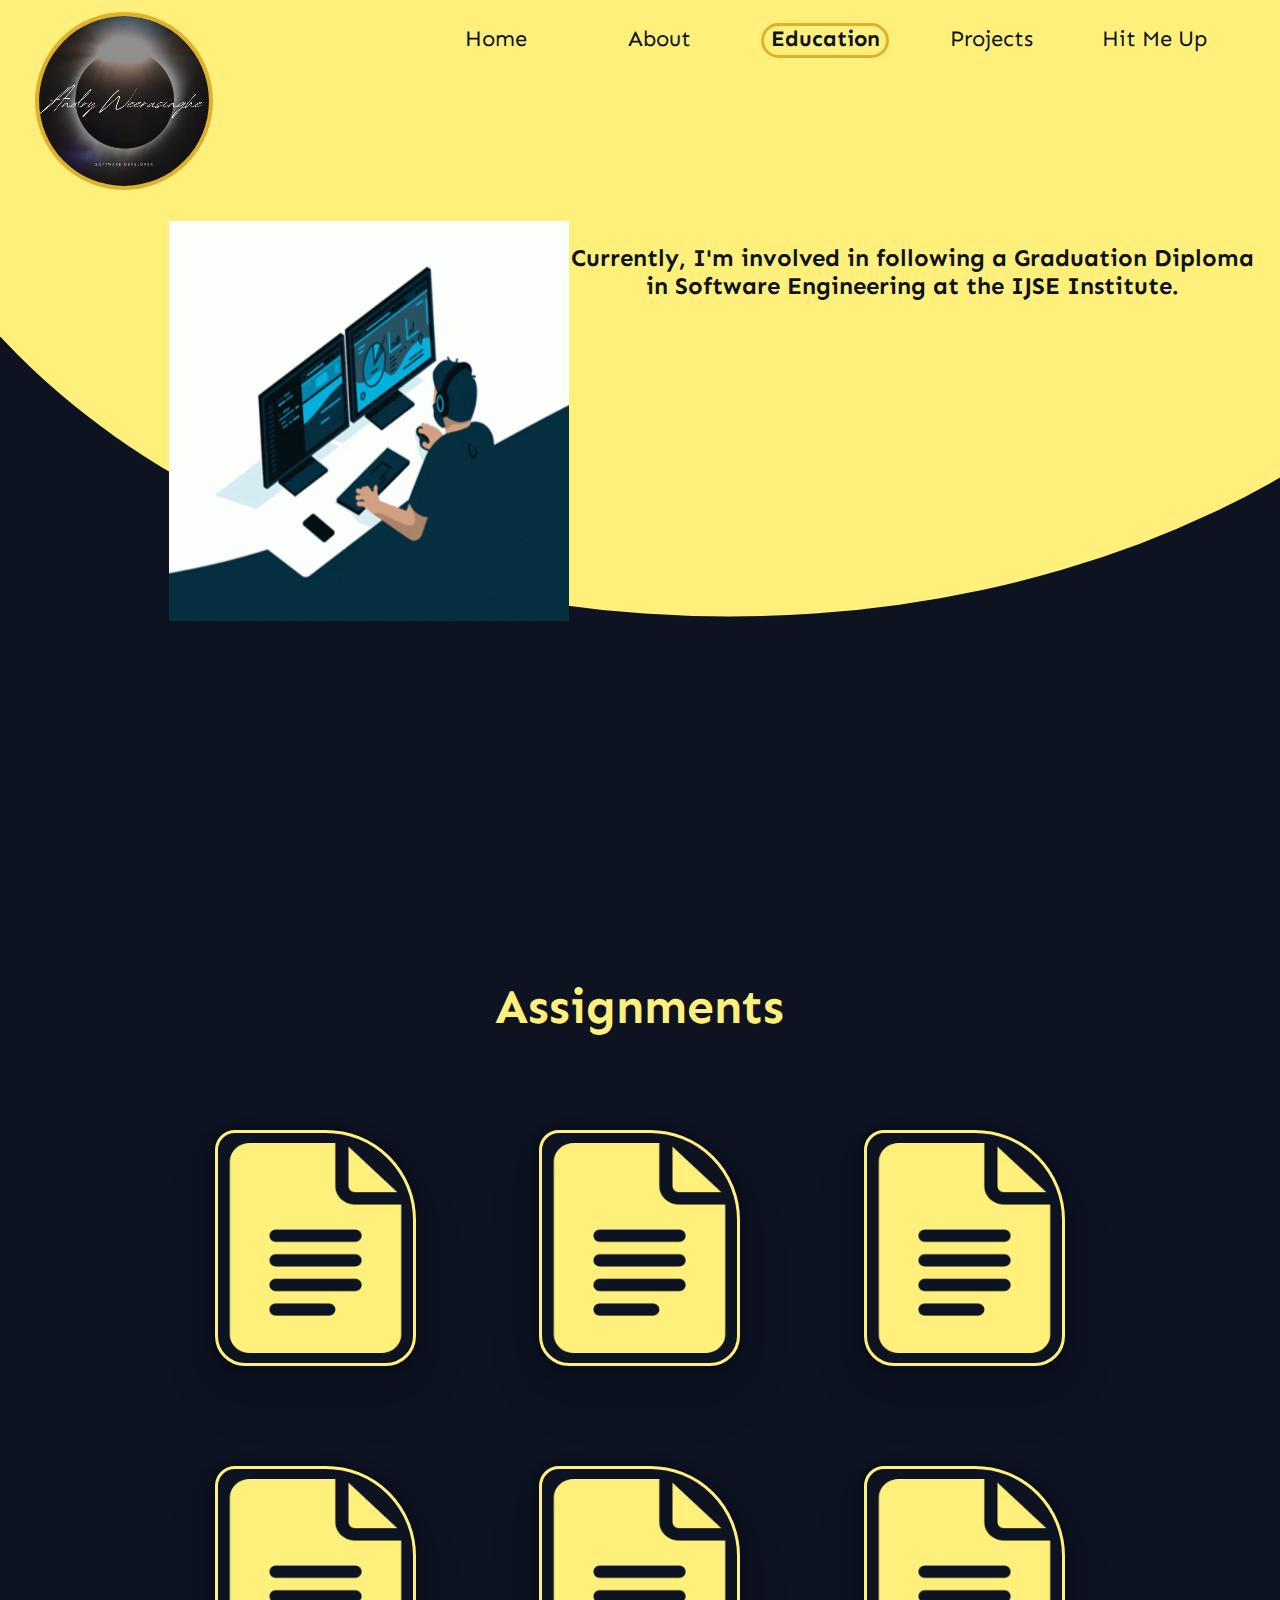
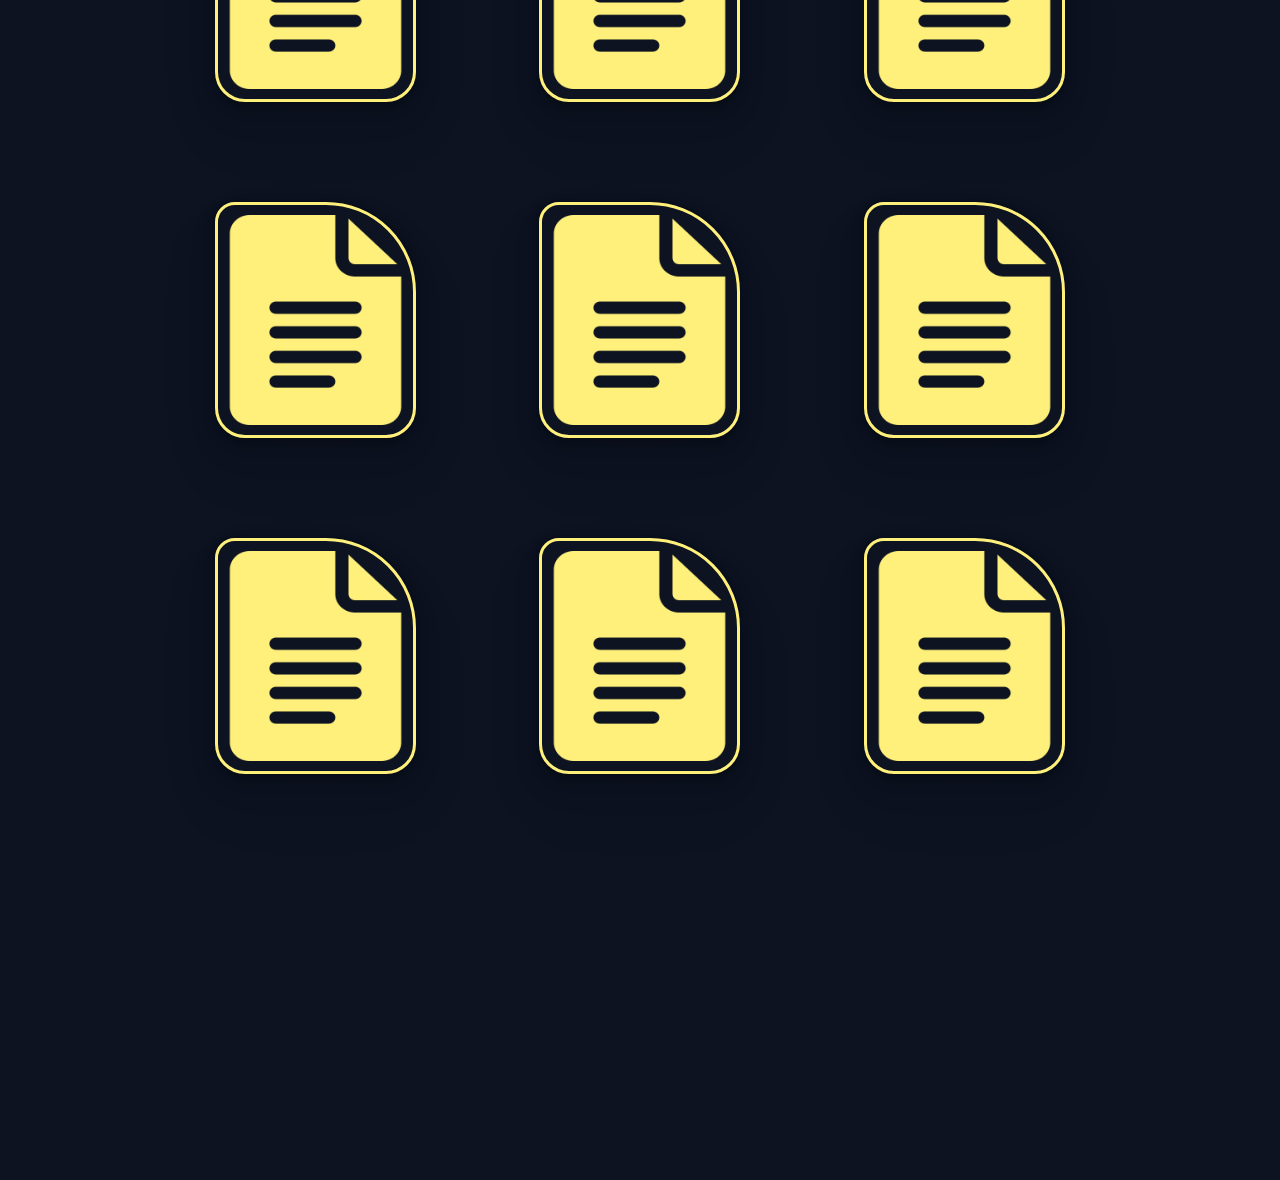
<file: pages/Education.html>
<!DOCTYPE html>
<html lang="en">
<head>
    <meta charset="UTF-8">
    <title>Naveen Andry</title>
    <link rel="icon" type="x-icon" href="../assets/videos/logo.mp4">
    <meta name="description" content="My Portfolio">
    <meta name="keywords" content="Dasun Nirmal Student of IJSE,learning to be a software engineer">
    <meta name="author" content="Naveen Andry">
    <meta name="viewport" content="width=device-width, initial-scale=1.0">
    <link rel="stylesheet" href="../assets/normalize.css">
    <link rel="preconnect" href="https://fonts.googleapis.com">
    <link rel="preconnect" href="https://fonts.gstatic.com" crossorigin>
    <link href="https://fonts.googleapis.com/css2?family=Sedgwick+Ave+Display&family=Sen:wght@400..800&display=swap" rel="stylesheet">
    <link href="https://fonts.googleapis.com/css2?family=Sedgwick+Ave+Display&display=swap" rel="stylesheet">
    <link rel="stylesheet" href="../assets/styles/education-page.css">
</head>
<body>

    <div id="ellipse"></div>

    <header>
        <div id="logo">
            <video autoplay loop muted playsinline preload="auto">
                <source src="../assets/videos/logo.mp4" width="170" height="57">
            </video>
        </div>

        <label class="hamburger-menu">
            <input type="checkbox">
        </label>

        <nav class="navbar">
            <a href="../index.html#home">Home</a>
            <a href="../index.html#about">About</a>
            <a href="Education.html">Education</a>
            <a href="Projects.html">Projects</a>
            <a href="../index.html#hitMeUp">Hit Me Up</a>
        </nav>
        
    </header>

    <section id="hero-section">
        <div id="left-side"></div>
        
        <div id="right-side">
            <p>Currently, I'm involved in following a Graduation Diploma in Software Engineering at the IJSE Institute.</p>
            
            <div class="social-media">
                <a href="https://github.com/andryweerasinghe" target="_blank" class="github"></a>
            </div>
        </div>
    </section>

    <section id="assignments">
        <div class="line-left"></div>
        <div class="line-right"></div>

        <h1>Assignments</h1>

        <div class="grid-assignments" id="assignments-cards">
            <div id="assignment-card">
                <label for="a-card-01" class="as-label">
                    <input type="checkbox" name="slide" id="a-card-01" class="card-02">
                    <div class="assignment-card-content">
                        <h1 class="assignment-card-title">CSS Assignment 01</h1>
                        <p class="assignment-card-sub"></p>
                        <a href="path to git" class="see-more-btn">
                            <button class="assignment-btn">See More</button>
                        </a>
                    </div>
                </label>
            </div>

            <div class="assignment-card">
                <label for="a-card-02" class="as-label">
                    <input type="checkbox" name="slide" id="a-card-02" class="card-02">
                    <div class="assignment-card-content">
                        <h1 class="assignment-card-title">CSS Assignment 02</h1>
                        <p class="assignment-card-sub"></p>
                        <a href="path to git" class="see-more-btn">
                            <button class="assignment-btn">See More</button>
                        </a>
                    </div>
                </label>
            </div>

            <div class="assignment-card">
                <label for="a-card-03" class="as-label">
                    <input type="checkbox" name="slide" id="a-card-03" class="card-02">
                    <div class="assignment-card-content">
                        <h1 class="assignment-card-title">CSS Assignment 04</h1>
                        <p class="assignment-card-sub"></p>
                        <a href="path to git" class="see-more-btn">
                            <button class="assignment-btn">See More</button>
                        </a>
                    </div>
                </label>
            </div>

            <div class="assignment-card">
                <label for="a-card-04" class="as-label">
                    <input type="checkbox" name="slide" id="a-card-04" class="card-02">
                    <div class="assignment-card-content">
                        <h1 class="assignment-card-title">CSS Assignment 04</h1>
                        <p class="assignment-card-sub"></p>
                        <a href="path to git" class="see-more-btn">
                            <button class="assignment-btn">See More</button>
                        </a>
                    </div>
                </label>
            </div>

            <div class="assignment-card">
                <label for="a-card-05" class="as-label">
                    <input type="checkbox" name="slide" id="a-card-05" class="card-02">
                    <div class="assignment-card-content">
                        <h1 class="assignment-card-title">CSS Assignment 05</h1>
                        <p class="assignment-card-sub"></p>
                        <a href="path to git" class="see-more-btn">
                            <button class="assignment-btn">See More</button>
                        </a>
                    </div>
                </label>
            </div>

            <div class="assignment-card">
                <label for="a-card-06" class="as-label">
                    <input type="checkbox" name="slide" id="a-card-06" class="card-02">
                    <div class="assignment-card-content">
                        <h1 class="assignment-card-title">CSS Assignment 06</h1>
                        <p class="assignment-card-sub"></p>
                        <a href="path to git" class="see-more-btn">
                            <button class="assignment-btn">See More</button>
                        </a>
                    </div>
                </label>
            </div>

            <div class="assignment-card">
                <label for="a-card-07" class="as-label">
                    <input type="checkbox" name="slide" id="a-card-07" class="card-02">
                    <div class="assignment-card-content">
                        <h1 class="assignment-card-title">CSS Assignment 07</h1>
                        <p class="assignment-card-sub"></p>
                        <a href="path to git" class="see-more-btn">
                            <button class="assignment-btn">See More</button>
                        </a>
                    </div>
                </label>
            </div>

            <div class="assignment-card">
                <label for="a-card-08" class="as-label">
                    <input type="checkbox" name="slide" id="a-card-08" class="card-02">
                    <div class="assignment-card-content">
                        <h1 class="assignment-card-title">CSS Assignment 08</h1>
                        <p class="assignment-card-sub"></p>
                        <a href="path to git" class="see-more-btn">
                            <button class="assignment-btn">See More</button>
                        </a>
                    </div>
                </label>
            </div>

            <div class="assignment-card">
                <label for="a-card-09" class="as-label">
                    <input type="checkbox" name="slide" id="a-card-09" class="card-02">
                    <div class="assignment-card-content">
                        <h1 class="assignment-card-title">CSS Assignment 09</h1>
                        <p class="assignment-card-sub"></p>
                        <a href="path to git" class="see-more-btn">
                            <button class="assignment-btn">See More</button>
                        </a>
                    </div>
                </label>
            </div>

            <div class="assignment-card">
                <label for="a-card-10" class="as-label">
                    <input type="checkbox" name="slide" id="a-card-10" class="card-02">
                    <div class="assignment-card-content">
                        <h1 class="assignment-card-title">CSS Assignment 09</h1>
                        <p class="assignment-card-sub"></p>
                        <a href="path to git" class="see-more-btn">
                            <button class="assignment-btn">See More</button>
                        </a>
                    </div>
                </label>
            </div>

            <div class="assignment-card">
                <label for="a-card-11" class="as-label">
                    <input type="checkbox" name="slide" id="a-card-11" class="card-02">
                    <div class="assignment-card-content">
                        <h1 class="assignment-card-title">CSS Assignment 09</h1>
                        <p class="assignment-card-sub"></p>
                        <a href="path to git" class="see-more-btn">
                            <button class="assignment-btn">See More</button>
                        </a>
                    </div>
                </label>
            </div>

            <div class="assignment-card">
                <label for="a-card-12" class="as-label">
                    <input type="checkbox" name="slide" id="a-card-12" class="card-02">
                    <div class="assignment-card-content">
                        <h1 class="assignment-card-title">CSS Assignment 09</h1>
                        <p class="assignment-card-sub"></p>
                        <a href="path to git" class="see-more-btn">
                            <button class="assignment-btn">See More</button>
                        </a>
                    </div>
                </label>
            </div>
        </div>
    </section>

    <footer>

    </footer>

    <script src="../js/education_page.js"></script>

</body>
</html>
</file>
<file: assets/styles/education-page.css>
body {
    background-color: #0D1321;
    font-family: "Sen", sans-serif;
    font-optical-sizing: auto;
    font-style: normal;
    overflow-x: hidden;
}

#ellipse {
    background-color: #FFF07C;
    width: 100%;
    height: 1370px;
    clip-path: ellipse(68% 45% at 57% 0%);
    position: absolute;
    top: 0;
    left: 0;
    right: 0;
    z-index: -1;
}

header {
    position: relative;
    top: 0;
    width: 100%;
    height: 80px;
    z-index: 1000;
}

header>#logo {
    width: 170px;
    height: 57px;
    position: absolute;
    top: 0;
    bottom: 0;
    left: 35px;
    margin: auto;
}

#logo video {
    display: block; /* Ensures the video is a block element */
    width: 170px;
    height: 170px;
    object-fit: cover; /* Ensures the video covers the specified dimensions without distortion */
    padding: 0; /* Removes any default padding */
    margin: 0; /* Removes any default margin */
    border-radius: 100px;
    border: 4px solid #E1B12C;
}

header>nav {
    height: fit-content;
    position: absolute;
    font-weight: 400;
    font-size: 22px;
    right: 120px;
    bottom: 28%;
}

header>nav>a {
    color: #0D1321;
    text-decoration: none;
    margin-right: 35px;
    width: 122px;
    height: 29px;
    display: inline-block;
    text-align: center;
    transition-duration: 1s;
}

header>#phone {
    width: 40px;
    height: 37px;
    background: url("/assets/images/phone-ringing.png") center no-repeat;
    background-size: 36px 30px;
    position: absolute;
    top: 0;
    bottom: 0;
    left: 25px;
    display: none;
    margin: auto;
}

header>nav>a:nth-child(3) {
    border: 3px solid #E1B12C;
    border-radius: 20px;
    font-weight: bold;
}

header>nav>a:first-child:hover,header>nav>a:nth-child(2):hover,
header>nav>a:nth-child(4):hover,header>nav>a:nth-child(5):hover {
    color: #ffc92c;
    font-weight: bold;
}

#hero-section {
    position: relative;
    height: 690px;
    width: 88%;
    top: 0;
    bottom: 0;
    left: 0;
    right: 0;
    margin: auto;
}

#hero-section>#left-side {
    width: 622px;
    height: 562px;
    background: url("/assets/images/dev_animado.gif") no-repeat center;
    background-size: calc(400px);
    position: relative;
    top: 0;
    left: 0;
    bottom: 0;
    margin-top: 10px;
    margin-bottom: 50px;
    margin-left: 50px;
}

#hero-section>#right-side {
    height: 500px;
    width: 590px;
    color: #0D1321;
    text-align: center;
    font-weight: bold;
    font-size: 24px;
    position: relative;
    top: 0;
    right: 0;
    bottom: 0;
    margin-top: 130px;
    margin-bottom: 60px;
}

#right-side>p>span {
    font-style: normal;
    color: #E1B12C;
}

#right-side>p:nth-child(2) {
    display: none;
}

#hero-section>#right-side>.socials {
    height: 100px;
    width: 90px;
    position: absolute;
    bottom: 155px;
    right: 350px;
    display: flex;
    align-items: center;
    justify-content: center;
}

#hero-section>#right-side>.socials>.github {
    height: 75px;
    aspect-ratio: 1/1;
    background: url("/assets/images/socialMediaLogos/gihub.jpeg") center;
    background-size: cover;
    border-radius: 100%;
    transition-duration: 0.2s;
}

.line-left>hr,.line-right>hr {
    height: 3px;
    width: 25dvw;
    border: 0;
    background: #192A56;
}

.line-left-01>hr,.line-right-02>hr {
    height: 3px;
    width: 32dvw;
    border: 0;
    background: #192A56;
}

.line-left,.line-left-01 {
    position: absolute;
    left: 0;
    top: 22px;
}

.line-right,.line-right-02 {
    position: absolute;
    right: 0;
    top: 22px;
}

#courses-and-certificates {
    position: relative;
    height: 690px;
    width: 88%;
    top: 120px;
    bottom: 0;
    left: 0;
    right: 0;
    margin: auto;
}

#courses-and-certificates>h1 {
    width: 565px;
    height: 60px;
    color: #192A56;
    font-weight: bold;
    font-size: 48px;
    position: absolute;
    left: 0;
    right: 0;
    top: 0;
    margin: auto;
}

.grid{
    height: 560px;
    display: grid;
    margin: 140px;
    position: absolute;
    top: 0;
    bottom: 0;
    left: 0;
    right: 0;
    justify-items: center;
    grid-row-gap: 80px;
    grid-template-columns: repeat(3, 1fr);
}

.grid-assignments {
    height: 928px;
    display: grid;
    margin: 140px;
    position: absolute;
    top: 0;
    bottom: 0;
    left: 0;
    right: 0;
    justify-items: center;
    grid-row-gap: 80px;
    grid-template-columns: repeat(3, 1fr);
}

#courses-and-certificates-cards>div{
    width: 350px;
    height: 210px;
    margin: 10px;
    position: relative;
    background: url("/assets/gif/Certification.gif") center no-repeat;
    background-size: 350px 210px;
    border-radius: 20px 20px 20px 20px;
    box-shadow: rgba(0, 0, 0, 0.07) 0 1px 2px, rgba(0, 0, 0, 0.07) 0 2px 4px, rgba(0, 0, 0, 0.07) 0 4px 8px, rgba(0, 0, 0, 0.07) 0 8px 16px, rgba(0, 0, 0, 0.07) 0 16px 32px, rgba(0, 0, 0, 0.07) 0 32px 64px;
    border: 3px solid #192A56;
    align-content: center;
    overflow: hidden;
    transition: .5s ease-in-out;
}

.cc-label {
    display: inline-block;
    width: 350px;
    height: 210px;
}

.cc-label>input {
    display: none;
}

.card-content {
    width: 100%;
    height: 100%;
    position: absolute;
    display: flex;
    flex-direction: column;
    justify-content: center;
    bottom: -100%;
    left: 0;
    right: 0;
    border-radius: 10px 10px 0 0;
    background: rgba(25, 42, 86, 0.41);
    backdrop-filter: blur(7px);
    color: #ffffff;
    text-align: center;
    transition: .7s ease-in-out;
}

.card-title {
    margin: 10px;
    position: relative;
    top: 14px;
}

.card-sub {
    padding: 5px;
    font-size: 16px;
    font-weight: 600;
}

#assignments {
    position: relative;
    height: 1440px;
    width: 88%;
    top: 200px;
    bottom: 0;
    left: 0;
    right: 0;
    margin: auto;
}

#assignments>h1 {
    width: 290px;
    height: 60px;
    color: #FFF07C;
    font-weight: bold;
    font-size: 48px;
    position: absolute;
    left: 0;
    right: 0;
    top: 0;
    margin: auto;
}

#assignments-cards>div {
    width: 195px;
    height: 230px;
    margin: 10px;
    position: relative;
    background: url("/assets/images/google-docs.png") center no-repeat;
    background-size: 225px 210px;
    border-radius: 20px 90px 30px 30px;
    box-shadow: rgba(0, 0, 0, 0.07) 0px 1px 2px, rgba(0, 0, 0, 0.07) 0px 2px 4px, rgba(0, 0, 0, 0.07) 0px 4px 8px, rgba(0, 0, 0, 0.07) 0px 8px 16px, rgba(0, 0, 0, 0.07) 0px 16px 32px, rgba(0, 0, 0, 0.07) 0px 32px 64px;
    border: 3px solid #FFF07C;
    align-content: center;
    overflow: hidden;
    transition: .8s ease-in-out;
}

.as-label {
    display: inline-block;
    width: 195px;
    height: 230px;
}

.as-label>input {
    display: none;
}

.assignment-card-content {
    width: 100%;
    height: 100%;
    position: absolute;
    display: flex;
    flex-direction: column;
    justify-content: center;
    top: 0;
    left: -100%;
    right: 0;
    border-radius: 10px 10px 0 0;
    background: rgba(25, 42, 86, 0.41);
    backdrop-filter: blur(7px);
    color: #ffffff;
    text-align: center;
    transition: .7s ease-in-out;
}

.assignment-card-title {
    margin: 10px;
    position: relative;
    font-size: 18px;
    top: 0;
}

.assignment-card-sub {
    padding: 5px;
    font-size: 16px;
    font-weight: 600;
}

.assignment-btn {
    width: 50%;
    height: 40px;
    position: absolute;
    left: 0;
    right: 0;
    bottom: 20px;
    margin: auto;

    border: 3px solid #E0E0E0;
    background-color: #E0E0E0;
    border-radius: 5px 5px 5px 5px;
    transition-duration: 1s;
    cursor: pointer;
}

.see-more-btn {
    color: #192A56;
    font-size: 18px;
    text-decoration: none;
}

footer {
    position: relative;
    height: 360px;
    top: 210px;
    bottom: 0;
    left: 0;
    right: 0;
    margin: auto;
    color: #E0E0E0;
}

#footer-Ellipse {
    clip-path: ellipse(96% 20% at 93% 100%);
    background-color: rgba(25, 42, 86, 0.87);
    width: 100%;
    height: 1850px;
    position: absolute;
    bottom: 0;
    left: 0;
    right: 0;
    z-index: -1;
}

#logo-footer {
    position: absolute;
    top: 0;
    right: 80px;
    margin: auto;
}

footer>#contact {
    width: 220px;
    height: 220px;
    position: absolute;
    top: 100px;
    right: 75px;
    margin: auto;
}

#contact>div {
    font-size: 22px;
}

#contact>div>span {
    font-size: 32px;
    font-weight: bold;
}

#contact>div:first-child {
    position: absolute;
    top: 10px;
}

#contact>div:nth-child(2) {
    position: absolute;
    top: 125px;
}

#line-vertical {
    height: 225px;
    border-left: 3px solid #E0E0E0;
    position: absolute;
    top: 0;
    bottom: 0;
    right: 350px;
    margin: auto;
}

#copy-rights {
    height: 30px;
    width: 381px;
    font-size: 20px;
    position: absolute;
    bottom: 0;
    left: 0;
    right: 0;
    margin: auto;
}

#footer-content {
    width: 320px;
    height: 220px;
    font-size: 22px;
    position: absolute;
    top: 30px;
    right: 0;
    left: 0;
    bottom: 0;
    margin: auto;
}

footer>.socials {
    height: 100px;
    width: 470px;
    position: absolute;
    top: 120px;
    right: 0;
    left: 30px;
    bottom: 0;
    margin: auto;
    display: flex;
    align-items: center;
    justify-content: center;
}

footer>.socials>.github {
    height: 55px;
    aspect-ratio: 1/1;
    background: url("/assets/images/socialMediaLogos/gihub.jpeg") center;
    margin-right: 15px;
    background-size: cover;
    border-radius: 100%;
    transition-duration: 0.2s;
}

footer>.socials>.linkedin {
    height: 55px;
    aspect-ratio: 1/1;
    background: url("/assets/images/socialMediaLogos/linkedin.jpeg") center;
    background-size: 65px 65px;
    margin-right: 15px;
    border-radius: 100%;
    transition-duration: 0.2s;
}

footer>.socials>.medium {
    height: 55px;
    aspect-ratio: 1/1;
    background: url("/assets/images/socialMediaLogos/Mediumlogo.jpeg") center no-repeat;
    background-size: 75px 75px;
    margin-right: 15px;
    border-radius: 100%;
    transition-duration: 0.2s;
}

footer>.socials>.stack {
    height: 55px;
    aspect-ratio: 1/1;
    background: url("/assets/images/socialMediaLogos/StackoverflowLogo.jpeg") center no-repeat;
    background-size: cover;
    margin-right: 15px;
    border-radius: 100%;
    transition-duration: 0.2s;
}

footer>.socials>.instagram {
    height: 56px;
    aspect-ratio: 1/1;
    background: url("/assets/images/socialMediaLogos/insta-removebg-preview.png") no-repeat -8px -8px;
    background-size: 74px 74px;
    margin-right: 15px;
    border-radius: 50%;
    transition-duration: 0.2s;
}

/*Transitions*/
:root {
    --bar-width: 50px;
    --bar-height: 6px;
    --hamburger-gap: 6px;
    --foreground: #E0E0E0;
    --background: #E0E0E0;
    --hamburger-margin: 18px;
    --animation-timing: 200ms ease-in-out;
    --hamburger-height: calc(var(--bar-height) * 3 + var(--hamburger-gap) * 2);
}

.hamburger-menu {
    --x-width: calc(var(--hamburger-height) * 1.41421356237);

    display: none;
    flex-direction: column;
    gap: var(--hamburger-gap);
    width: max-content;
    position: absolute;
    top: var(--hamburger-margin);
    right: var(--hamburger-margin);
    z-index: 2;
    cursor: pointer;
}

.hamburger-menu:has(input:checked) {
    --foreground: #E0E0E0;
    --background: #E0E0E0;
}

.hamburger-menu:has(input:focus-visible)::before,
.hamburger-menu:has(input:focus-visible)::after,
.hamburger-menu input:focus-visible {
    border: 1px solid var(--background);
    box-shadow: 0 0 0 1px var(--foreground);
}

.hamburger-menu::before,
.hamburger-menu::after,
.hamburger-menu input {
    content: "";
    width: var(--bar-width);
    height: var(--bar-height);
    background-color: var(--foreground);
    border-radius: 9999px;
    transform-origin: left center;
    transition: opacity var(--animation-timing), width var(--animation-timing),
    rotate var(--animation-timing), translate var(--animation-timing),
    background-color var(--animation-timing);
}

.hamburger-menu input {
    appearance: none;
    padding: 0;
    margin: 0;
    outline: none;
    pointer-events: none;
}

.hamburger-menu:has(input:checked)::before {
    rotate: 45deg;
    width: var(--x-width);
    translate: 0 calc(var(--bar-height) / -2);
}

.hamburger-menu:has(input:checked)::after {
    rotate: -45deg;
    width: var(--x-width);
    translate: 0 calc(var(--bar-height) / 2);
}

.hamburger-menu input:checked {
    opacity: 0;
    width: 0;
}

@media (hover: hover) {

    #hero-section>#right-side>.socials>.github:hover,
    footer>.socials>.github:hover,
    footer>.socials>.linkedin:hover,
    footer>.socials>.medium:hover,
    footer>.socials>.stack:hover,
    footer>.socials>.instagram:hover {
        border: 3px solid #E0E0E0;
    }

    #courses-and-certificates-cards>div:hover {
        border: 3px solid #eab520;
        background-size: 290px 150px;
    }

    .card-01 {
        pointer-events: none;
    }

    .cc-label {
        pointer-events: none;
    }

    #assignments-cards>div:hover {
        border: 3px solid #eab520;
        background-size: 150px 150px;
    }

    .assignment-btn:hover {
        cursor: pointer;
        border: 3px solid #eab520;
        border-radius: 5px 15px 5px 15px;
        color: #192A56;
        font-weight: bold;
        text-decoration: none;
    }

    .assignment-card:hover .assignment-btn {
        pointer-events: auto;
    }

    .card-02 {
        pointer-events: none;
    }
    .as-label {
        pointer-events: none;
    }

    #courses-and-certificates-cards>div:hover .card-content {
        bottom: 0;
    }

    #assignments-cards>div:hover .assignment-card-content {
        left: 0;
    }
}

@media (hover: none) {

    input:checked + .assignment-card-content {
        left: 0;
    }

    input:checked + .card-content {
        bottom: 0;
    }
}

@media all and (max-width: 1440px) {

    header>nav {
        height: fit-content;
        position: absolute;
        font-weight: 400;
        font-size: 22px;
        right: 30px;
        bottom: 28%;
    }

    #hero-section {
        position: relative;
        height: 690px;
        width: 98%;
        top: 0;
        bottom: 0;
        left: 0;
        right: 0;
        margin: auto;
    }

    #hero-section>#left-side {
        width: 612px;
        height: 662px;
        top: 0;
        left: 0;
        bottom: 0;
        margin-top: 10px;
        margin-bottom: 50px;
    }

    #hero-section>#right-side {
        height: 500px;
        width: 710px;
        font-size: 24px;
        position: absolute;
        top: 0;
        right: 0;
        bottom: 0;
        margin-top: 130px;
        margin-bottom: 60px;
    }

    #hero-section>#right-side>.socials {
        height: 100px;
        width: 90px;
        bottom: 155px;
        right: 310px;
    }

    #courses-and-certificates {
        position: relative;
        height: 690px;
        width: 98%;
        top: 120px;
        bottom: 0;
        left: 0;
        right: 0;
        margin: auto;
    }

    #assignments {
        position: relative;
        height: 1430px;
        width: 98%;
        top: 200px;
        bottom: 0;
        left: 0;
        right: 0;
        margin: auto;
    }

    .line-left-01>hr, .line-right-02>hr {
        height: 3px;
        width: 34dvw;
    }

}

@media all and (max-width: 1024px) {

    #ellipse {
        background-color: rgba(25, 42, 86, 0.87);
        width: 100%;
        height: 1370px;
        clip-path: ellipse(76% 45% at 63% 0%);
        position: absolute;
        top: 0;
        left: 0;
        right: 0;
        z-index: -1;
    }

    header>img {
        left: 15px;
    }

    header>nav {
        height: fit-content;
        position: absolute;
        font-weight: 400;
        font-size: 22px;
        right: 20px;
        bottom: 28%;
    }

    header>nav>a {
        color: #E0E0E0;
        text-decoration: none;
        margin-right: 5px;
        width: 122px;
        height: 29px;
        display: inline-block;
        text-align: center;
        transition: .3s ease-in-out;
    }

    #hero-section {
        position: relative;
        height: 690px;
        width: 98%;
        top: 0;
        bottom: 0;
        left: 0;
        right: 0;
        margin: auto;
    }

    #hero-section>#left-side {
        width: 472px;
        height: 502px;
        top: 0;
        left: 0;
        bottom: 0;
        margin-top: 70px;
        margin-bottom: 50px;
    }

    #hero-section>#right-side {
        height: 360px;
        width: 440px;
        font-size: 20px;
        position: absolute;
        top: 0;
        right: 20px;
        bottom: 0;
        margin-top: 160px;
        margin-bottom: 60px;
    }

    #hero-section>#right-side>.socials {
        height: 100px;
        width: 90px;
        bottom: 25px;
        right: 190px;
    }

    #courses-and-certificates {
        height: 154dvh;
        width: 98%;
        top: 0;
        bottom: 0;
        left: 0;
        right: 0;
        margin: auto;
    }

    .line-left, .line-left-01 {
        top: 13px;
    }

    .line-right, .line-right-02 {
        top: 13px;
    }

    .line-left>hr, .line-right>hr {
        height: 3px;
        width: 22dvw;
    }

    #courses-and-certificates>h1 {
        width: 446px;
        height: 40px;
        font-size: 38px;
    }

    .grid {
        height: 903px;
        width: 789px;
        display: grid;
        margin: 100px;
        position: absolute;
        top: 0;
        bottom: 0;
        left: 0;
        right: 0;
        justify-items: center;
        grid-row-gap: 80px;
        grid-column-gap: 30px;
        grid-template-columns: repeat(2, 1fr);
    }

    #assignments {
        position: relative;
        height: 1460px;
        width: 98%;
        top: 100px;
        bottom: 0;
        left: 0;
        right: 0;
        margin: auto;
    }

    #assignments>h1 {
        width: 230px;
        height: 44px;
        font-size: 38px;
    }

    .line-left-01>hr, .line-right-02>hr {
        height: 3px;
        width: 32dvw;
    }

    .grid-assignments {
        height: 928px;
        display: grid;
        margin: 120px;
        position: absolute;
        top: 0;
        bottom: 0;
        left: 0;
        right: 0;
        justify-items: center;
        grid-row-gap: 80px;
        grid-column-gap: 20px;
        grid-template-columns: repeat(3, 1fr);
    }

    footer {
        position: relative;
        height: 360px;
        top: 70px;
        bottom: 0;
        left: 0;
        right: 0;
        margin: auto;
        color: #E0E0E0;
    }

    #logo-footer {
        position: absolute;
        top: 8px;
        right: 80px;
        margin: auto;
    }

    #contact>div>span {
        font-size: 26px;
        font-weight: bold;
    }

    #footer-content {
        width: 420px;
        height: 190px;
        font-size: 19px;
    }

    footer>.socials {
        height: 70px;
        width: 350px;
        left: -80px;
    }

    #copy-rights {
        height: 30px;
        width: 351px;
        font-size: 18px;
    }

}

@media all and (max-width: 768px) {

    .hamburger-menu {
        display: flex;
    }

    header>nav {
        width: 100%;
        height: 0;
        background: rgba(25, 42, 86, 0.29);
        backdrop-filter: blur(50px);
        position: absolute;
        top: 100%;
        left: 0;
        border-bottom-left-radius: 20px;
        border-bottom-right-radius: 20px;
        display: flex;
        flex-direction: column;
        align-items: center;
        overflow: hidden;
        transition: .3s ease;
    }

    header>nav>a {
        margin: 1rem 0;
        text-align: center;
        transform: translateY(-50px);
        transition: .3s ease;
        opacity: 0;
    }

    .hamburger-menu:has(input:checked) + .navbar {
        height: 18.7rem;
    }

    .hamburger-menu:has(input:checked) + .navbar>a {
        transform: translateY(0);
        transition-delay: calc(56ms * var(--i));
        opacity: 1;
    }

    #ellipse {
        clip-path: ellipse(96% 34% at 63% 0%);
    }

    #hero-section {
        position: relative;
        height: 510px;
        width: 98%;
    }

    #hero-section>#left-side {
        width: 373px;
        height: 422px;
        top: 0;
        left: 0;
        bottom: 0;
        margin-top: 40px;
        margin-bottom: 50px;
    }

    #hero-section>#right-side {
        height: 300px;
        width: 330px;
        font-size: 15.5px;
        right: 0;
        margin-top: 100px;
        margin-bottom: 70px;
    }

    #hero-section>#right-side>.socials {
        height: 100px;
        width: 90px;
        bottom: 25px;
        right: 125px;
    }

    #hero-section>#right-side>.socials>.github {
        height: 65px;
    }

    .line-left, .line-left-01 {
        top: 8px;
    }

    .line-right, .line-right-02 {
        top: 8px;
    }

    #courses-and-certificates {
        height: 900px;
    }

    #courses-and-certificates>h1 {
        width: 366px;
        height: 31px;
        font-size: 31px;
    }

    .grid {
        height: 713px;
        width: 752px;
        margin: auto;
        top: 0;
        bottom: 0;
        left: 0;
        right: 0;
        justify-items: center;
        grid-row-gap: 45px;
        grid-column-gap: 0;
        grid-template-columns: repeat(2, 1fr);
    }

    #assignments>h1 {
        width: 190px;
        height: 40px;
        font-size: 31px;
    }

    .grid-assignments {
        height: 1038px;
        display: grid;
        margin: auto;
        position: absolute;
        top: 0;
        bottom: 0;
        left: 0;
        right: 0;
        justify-items: center;
        grid-row-gap: 0;
        grid-column-gap: 0;
        grid-template-columns: repeat(3, 1fr);
    }

    #assignments {
        position: relative;
        height: 1360px;
        width: 98%;
        top: 150px;
    }

    footer {
        height: 360px;
        top: 100px;
    }

    #footer-Ellipse {
        clip-path: ellipse(96% 21% at 90% 100%);
        background-color: rgba(25, 42, 86, 0.87);
        width: 100%;
        height: 1850px;
    }

    #logo-footer {
        right: 40px;
    }

    #logo-footer>img {
        width: 200px;
        height: 60px;
    }

    #line-vertical {
        height: 235px;
        right: 275px;
        margin: auto;
    }

    footer>#contact {
        width: 220px;
        height: 220px;
        position: absolute;
        top: 100px;
        right: 20px;
        margin: auto;
    }

    #contact>div {
        font-size: 20px;
    }

    #contact>div>span {
        font-size: 22px;
        font-weight: bold;
    }

    #footer-content {
        width: 450px;
        height: 150px;
        font-size: 15px;
    }

    footer>.socials {
        height: 70px;
        width: 350px;
        right: 70px;
    }

    footer>.socials>.github {
        height: 45px;
    }

    footer>.socials>.linkedin {
        height: 45px;
        background-size: 55px 55px;
    }

    footer>.socials>.medium {
        height: 45px;
        background-size: 65px 65px;
    }

    footer>.socials>.stack {
        height: 45px;
    }

    footer>.socials>.instagram {
        height: 47px;
        background-size: 63px 63px;
        background-position: -7px -8px;
    }

    #copy-rights {
        height: 30px;
        width: 286px;
        font-size: 15px;
    }

}

@media all and (max-width: 425px) {

    :root {
        --bar-width: 40px;
        --bar-height: 3px;
        --hamburger-gap: 6px;
        --hamburger-margin: 23px;
    }

    .hamburger-menu {
        display: flex;
    }

    header>nav {
        justify-content: space-between;
    }

    header>nav>a {
        margin: 1rem 0;
        text-align: center;
        transform: translateY(-50px);
        transition: .3s ease;
        opacity: 0;
    }

    .hamburger-menu:has(input:checked) + header>nav {
        height: 25.7rem;
    }

    .hamburger-menu:has(input:checked) + header>nav>a {
        transform: translateY(0);
        transition-delay: calc(56ms * var(--i));
        opacity: 1;
    }

    #ellipse {
        background-color: rgba(25, 42, 86, 0.87);
        width: 100%;
        height: 560px;
        clip-path: circle(68.5% at 50% 0);
    }

    header {
        height: 70px;
    }

    header>#logo {
        width: 60px;
        height: 57px;
        left: 0;
        right: 0;
        top: 0;
        bottom: 0;
        margin: auto;
        overflow: hidden;
    }

    header>#phone {
        display: block;
    }

    #hero-section {
        position: relative;
        height: 400px;
        width: 98%;
    }

    #hero-section>#left-side {
        width: 213px;
        height: 242px;
        top: 0;
        left: 0;
        bottom: 0;
        margin-top: 40px;
        margin-bottom: 50px;
    }

    #hero-section>#right-side {
        height: 300px;
        width: 250px;
        font-size: 12.5px;
        right: 0;
        margin-top: 90px;
        margin-bottom: 70px;
    }

    #right-side>p:first-child {
        display: none;
    }

    #right-side>p:nth-child(2) {
        display: block;
        width: 150px;
        position: absolute;
        right: 14px;
    }

    #hero-section>#right-side>.socials {
        height: 100px;
        width: 90px;
        bottom: 15px;
        left: 0;
    }

    #hero-section>#right-side>.socials>.github {
        height: 55px;
    }

    .line-left, .line-left-01 {
        top: 6px;
    }

    .line-right, .line-right-02 {
        top: 6px;
    }

    .line-left>hr, .line-right>hr {
        height: 3px;
        width: 12dvw;
    }

    #courses-and-certificates {
        height: 1750px;
    }

    #courses-and-certificates>h1 {
        width: 282px;
        height: 28px;
        font-size: 24px;
    }

    .grid {
        height: 1643px;
        width: 382px;
        margin-bottom: 10px;
        margin-top: 100px;
        grid-row-gap: 45px;
        grid-column-gap: 0;
        grid-template-columns: repeat(1, 1fr);
    }

    #assignments {
        position: relative;
        height: 1350px;
        width: 98%;
        top: 100px;
    }

    .line-left-01>hr, .line-right-02>hr {
        height: 3px;
        width: 22dvw;
    }

    #assignments>h1 {
        width: 146px;
        height: 30px;
        font-size: 24px;
    }

    .grid-assignments {
        height: 1238px;
        display: grid;
        margin: auto;
        position: absolute;
        top: 90px;
        bottom: 0;
        left: 0;
        right: 0;
        justify-items: center;
        grid-row-gap: 0;
        grid-column-gap: 0;
        grid-template-columns: repeat(2, 1fr);
    }

    .as-label {
        display: inline-block;
        width: 155px;
        height: 180px;
    }

    #assignments-cards>div {
        width: 155px;
        height: 180px;
        margin: 10px;
        background-size: 175px 160px;
        z-index: 2;
    }

    .see-more-btn {
        color: #192A56;
        font-size: 13.5px;
        font-weight: bold;
        text-decoration: none;
    }

    .assignment-btn {
        border: 3px solid #eab520;
        border-radius: 5px 15px 5px 15px;
        transition-duration: 1s;
        cursor: pointer;
        font-weight: bold;
    }

    footer {
        height: 360px;
        top: 0;
    }

    #footer-Ellipse {
        clip-path: polygon(0 53%, 100% 53%, 100% 100%, 0% 100%);
        background-color: rgba(25, 42, 86, 0.87);
        width: 100%;
        height: 620px;
    }

    #footer-circle {
        width: 100%;
        height: 230px;
        overflow: hidden;
        position: absolute;
        background-color: #E0E0E0;
        clip-path: ellipse(61% 90% at 50% 0%);
        z-index: -1;
    }

    #logo-footer {
        width: 130px;
        height: 44px;
        top: 140px;
        right: 0;
        left: 0;
        bottom: 0;
        margin: auto;
    }

    #logo-footer>img {
        width: 130px;
        height: 44px;
    }

    #line-vertical {
        display: none;
    }

    footer>#contact {
        width: 90px;
        height: 100px;
        position: absolute;
        top: 200px;
        right: 5px;
        margin: auto;
    }

    #contact>div:nth-child(2) {
        position: absolute;
        top: 65px;
    }

    #contact>div {
        font-size: 12px;
    }

    #contact>div>span {
        font-size: 13px;
        font-weight: bold;
    }

    #footer-content {
        display: none;
        width: 450px;
        height: 150px;
        font-size: 15px;
    }

    footer>.socials {
        height: 162px;
        width: 106px;
        right: 230px;
        top: 170px;
        bottom: 0;
        display: flex;
        flex-direction: row;
        flex-wrap: wrap;
        justify-content: center;
        align-content: center;
    }

    .socials>a {
        border: 1px solid #a5a5a5;
    }

    footer>.socials>.github:hover,
    footer>.socials>.linkedin:hover,
    footer>.socials>.medium:hover,
    footer>.socials>.stack:hover,
    footer>.socials>.instagram:hover {
        border: 2px solid #eab520;
    }

    #hero-section>#left-side>.socials>.github:hover,
    #hero-section>#left-side>.socials>.linkedin:hover,
    #hero-section>#left-side>.socials>.medium:hover,
    #hero-section>#left-side>.socials>.stack:hover,
    #hero-section>#left-side>.socials>.instagram:hover {
        border: 3px solid #eab520;
    }

    footer>.socials>.github {
        height: 35px;
        margin-right: 14px;
        margin-bottom: 12px;
    }

    footer>.socials>.linkedin {
        height: 34px;
        background-size: 45px 45px;
        margin-right: 14px;
        margin-bottom: 12px;
    }

    footer>.socials>.medium {
        height: 35px;
        background-size: 55px 55px;
        margin-right: 14px;
        margin-bottom: 12px;
    }

    footer>.socials>.stack {
        height: 35px;
        margin-right: 14px;
        margin-bottom: 12px;
    }

    footer>.socials>.instagram {
        height: 38px;
        background-size: 50px 52px;
        background-position: -5px -7px;
    }

    #copy-rights {
        height: 20px;
        width: 230px;
        font-size: 12px;
    }

}

@media all and (max-width: 375px) {

    :root {
        --bar-width: 40px;
        --bar-height: 3px;
        --hamburger-gap: 6px;
        --hamburger-margin: 23px;
    }

    .hamburger-menu {
        display: flex;
    }

    header>nav {
        justify-content: space-between;
    }

    header>nav>a {
        margin: 1rem 0;
        text-align: center;
        transform: translateY(-50px);
        transition: .3s ease;
        opacity: 0;
    }

    .hamburger-menu:has(input:checked) + header>nav {
        height: 25.7rem;
    }

    .hamburger-menu:has(input:checked) + header>nav>a {
        transform: translateY(0);
        transition-delay: calc(56ms * var(--i));
        opacity: 1;
    }

    #ellipse {
        background-color: rgba(25, 42, 86, 0.87);
        width: 100%;
        height: 560px;
        clip-path: circle(68.5% at 50% 0);
    }

    header {
        height: 70px;
    }

    header>#logo {
        width: 60px;
        height: 57px;
        left: 0;
        right: 0;
        top: 0;
        bottom: 0;
        margin: auto;
        overflow: hidden;
    }

    header>#phone {
        display: block;
    }

    #hero-section {
        position: relative;
        height: 400px;
        width: 98%;
    }

    #hero-section>#left-side {
        width: 203px;
        height: 232px;
    }

    #hero-section>#right-side {
        height: 300px;
        width: 250px;
        font-size: 12.5px;
        right: 0;
        margin-top: 90px;
        margin-bottom: 70px;
    }

    #right-side>p:first-child {
        display: none;
    }

    #right-side>p:nth-child(2) {
        display: block;
        width: 140px;
        position: absolute;
        right: 4px;
    }

    #hero-section>#right-side>.socials {
        height: 100px;
        width: 90px;
        bottom: 15px;
        left: 26px;
    }

    #hero-section>#right-side>.socials>.github {
        height: 55px;
    }

    .line-left, .line-left-01 {
        top: 6px;
    }

    .line-right, .line-right-02 {
        top: 6px;
    }

    .line-left>hr, .line-right>hr {
        height: 3px;
        width: 8dvw;
    }

    #courses-and-certificates {
        height: 1750px;
    }

    #courses-and-certificates>h1 {
        width: 282px;
        height: 28px;
        font-size: 24px;
    }

    .grid {
        height: 1643px;
        width: 346px;
        margin-bottom: 10px;
        margin-top: 100px;
        grid-row-gap: 45px;
        grid-column-gap: 0;
        grid-template-columns: repeat(1, 1fr);
    }

    #courses-and-certificates-cards>div {
        width: 320px;
        height: 210px;
    }

    #assignments {
        position: relative;
        height: 1350px;
        width: 98%;
        top: 100px;
    }

    .line-left-01>hr, .line-right-02>hr {
        height: 3px;
        width: 22dvw;
    }

    #assignments>h1 {
        width: 146px;
        height: 30px;
        font-size: 24px;
    }

    .grid-assignments {
        height: 1238px;
        display: grid;
        margin: auto;
        position: absolute;
        top: 90px;
        bottom: 0;
        left: 0;
        right: 0;
        justify-items: center;
        grid-row-gap: 0;
        grid-column-gap: 0;
        grid-template-columns: repeat(2, 1fr);
    }

    .as-label {
        display: inline-block;
        width: 155px;
        height: 180px;
    }

    #assignments-cards>div {
        width: 155px;
        height: 180px;
        margin: 10px;
        background-size: 175px 160px;
        z-index: 2;
    }

    .see-more-btn {
        color: #192A56;
        font-size: 13.5px;
        font-weight: bold;
        text-decoration: none;
    }

    .assignment-btn {
        border: 3px solid #eab520;
        border-radius: 5px 15px 5px 15px;
        transition-duration: 1s;
        cursor: pointer;
        font-weight: bold;
    }

    footer {
        height: 360px;
        top: 0;
    }

    #footer-Ellipse {
        clip-path: polygon(0 53%, 100% 53%, 100% 100%, 0% 100%);
        background-color: rgba(25, 42, 86, 0.87);
        width: 100%;
        height: 620px;
    }

    #footer-circle {
        width: 100%;
        height: 230px;
        overflow: hidden;
        position: absolute;
        background-color: #E0E0E0;
        clip-path: ellipse(61% 90% at 50% 0%);
        z-index: -1;
    }

    #logo-footer {
        width: 130px;
        height: 44px;
        top: 140px;
        right: 0;
        left: 0;
        bottom: 0;
        margin: auto;
    }

    #logo-footer>img {
        width: 130px;
        height: 44px;
    }

    #line-vertical {
        display: none;
    }

    footer>#contact {
        width: 90px;
        height: 100px;
        position: absolute;
        top: 200px;
        right: 5px;
        margin: auto;
    }

    #contact>div:nth-child(2) {
        position: absolute;
        top: 65px;
    }

    #contact>div {
        font-size: 12px;
    }

    #contact>div>span {
        font-size: 13px;
        font-weight: bold;
    }

    #footer-content {
        display: none;
        width: 450px;
        height: 150px;
        font-size: 15px;
    }

    footer>.socials {
        height: 162px;
        width: 106px;
        right: 180px;
    }

    .socials>a {
        border: 1px solid #a5a5a5;
    }

    footer>.socials>.github:hover,
    footer>.socials>.linkedin:hover,
    footer>.socials>.medium:hover,
    footer>.socials>.stack:hover,
    footer>.socials>.instagram:hover {
        border: 2px solid #eab520;
    }

    #hero-section>#left-side>.socials>.github:hover,
    #hero-section>#left-side>.socials>.linkedin:hover,
    #hero-section>#left-side>.socials>.medium:hover,
    #hero-section>#left-side>.socials>.stack:hover,
    #hero-section>#left-side>.socials>.instagram:hover {
        border: 3px solid #eab520;
    }

    footer>.socials>.github {
        height: 35px;
        margin-right: 14px;
        margin-bottom: 12px;
    }

    footer>.socials>.linkedin {
        height: 34px;
        background-size: 45px 45px;
        margin-right: 14px;
        margin-bottom: 12px;
    }

    footer>.socials>.medium {
        height: 35px;
        background-size: 55px 55px;
        margin-right: 14px;
        margin-bottom: 12px;
    }

    footer>.socials>.stack {
        height: 35px;
        margin-right: 14px;
        margin-bottom: 12px;
    }

    footer>.socials>.instagram {
        height: 38px;
        background-size: 50px 52px;
        background-position: -5px -7px;
    }


    #copy-rights {
        height: 15px;
        width: 230px;
        font-size: 12px;
    }

}

@media all and (max-width: 320px) {

    :root {
        --bar-width: 40px;
        --bar-height: 3px;
        --hamburger-gap: 6px;
        --hamburger-margin: 23px;
    }

    .hamburger-menu {
        display: flex;
    }

    header>nav {
        justify-content: space-between;
    }

    header>nav>a {
        margin: 1rem 0;
        text-align: center;
        transform: translateY(-50px);
        transition: .3s ease;
        opacity: 0;
    }

    .hamburger-menu:has(input:checked) + header>nav {
        height: 25.7rem;
    }

    .hamburger-menu:has(input:checked) + header>nav>a {
        transform: translateY(0);
        transition-delay: calc(56ms * var(--i));
        opacity: 1;
    }

    #ellipse {
        background-color: rgba(25, 42, 86, 0.87);
        width: 100%;
        height: 560px;
        clip-path: circle(68.5% at 50% 0);
    }

    header {
        height: 70px;
    }

    header>#logo {
        width: 60px;
        height: 57px;
        left: 0;
        right: 0;
        top: 0;
        bottom: 0;
        margin: auto;
        overflow: hidden;
    }

    header>#phone {
        display: block;
    }

    #hero-section {
        position: relative;
        height: 400px;
        width: 98%;
    }

    #hero-section>#left-side {
        width: 171px;
        height: 192px;
    }

    #hero-section>#right-side {
        height: 300px;
        width: 250px;
        font-size: 11px;
        right: 0;
        margin-top: 90px;
        margin-bottom: 70px;
    }

    #right-side>p:first-child {
        display: none;
    }

    #right-side>p:nth-child(2) {
        display: block;
        width: 120px;
        position: absolute;
        right: 4px;
    }

    #hero-section>#right-side>.socials {
        height: 100px;
        width: 90px;
        bottom: 15px;
        left: 50px;
    }

    #hero-section>#right-side>.socials>.github {
        height: 55px;
    }

    .line-left, .line-left-01 {
        top: 3px;
    }

    .line-right, .line-right-02 {
        top: 3px;
    }

    .line-left>hr, .line-right>hr {
        height: 3px;
        width: 8dvw;
    }

    #courses-and-certificates {
        height: 1750px;
    }

    #courses-and-certificates>h1 {
        width: 246px;
        height: 26px;
        font-size: 21px;
    }

    .grid {
        height: 1643px;
        width: 306px;
        margin-bottom: 10px;
        margin-top: 100px;
        grid-row-gap: 45px;
        grid-column-gap: 0;
        grid-template-columns: repeat(1, 1fr);
    }

    #courses-and-certificates-cards>div {
        width: 280px;
        height: 210px;
    }

    #assignments {
        position: relative;
        height: 1210px;
        width: 98%;
        top: 100px;
    }

    .line-left-01>hr, .line-right-02>hr {
        height: 3px;
        width: 22dvw;
    }

    #assignments>h1 {
        width: 146px;
        height: 30px;
        font-size: 24px;
    }

    .grid-assignments {
        height: 1158px;
        display: grid;
        margin: auto;
        position: absolute;
        top: 90px;
        bottom: 0;
        left: 0;
        right: 0;
        justify-items: center;
        grid-row-gap: 0;
        grid-column-gap: 0;
        grid-template-columns: repeat(2, 1fr);
    }

    .as-label {
        display: inline-block;
        width: 125px;
        height: 150px;
    }

    #assignments-cards>div {
        width: 125px;
        height: 150px;
        margin: 10px;
        background-size: 130px 130px;
        border-radius: 20px 70px 20px 20px;
        z-index: 2;
    }

    .see-more-btn {
        color: #192A56;
        font-size: 13.5px;
        font-weight: bold;
        text-decoration: none;
    }

    .assignment-btn {
        border: 3px solid #eab520;
        border-radius: 5px 15px 5px 15px;
        transition-duration: 1s;
        cursor: pointer;
        font-weight: bold;
    }

    footer {
        height: 340px;
        top: 0;
    }

    #logo-footer {
        width: 100px;
        height: 36px;
        top: 140px;
        right: 0;
        left: 0;
        bottom: 0;
        margin: auto;
    }

    #logo-footer>img {
        width: 100px;
        height: 36px;
    }

    footer>#contact {
        width: 75px;
        height: 100px;
        position: absolute;
        top: 200px;
        right: 3px;
        margin: auto;
    }

    #contact>div:nth-child(2) {
        position: absolute;
        top: 65px;
    }

    #contact>div {
        font-size: 11px;
    }

    #contact>div>span {
        font-size: 11px;
        font-weight: bold;
    }

    footer>.socials {
        right: 140px;
    }

    .socials>a {
        border: 1px solid #a5a5a5;
    }

    footer>.socials>.github {
        height: 25px;
        margin-right: 14px;
        margin-bottom: 12px;
    }

    footer>.socials>.linkedin {
        height: 24px;
        background-size: 34px 34px;
        margin-right: 14px;
        margin-bottom: 12px;
    }

    footer>.socials>.medium {
        height: 25px;
        background-size: 45px 44px;
        margin-right: 14px;
        margin-bottom: 12px;
    }

    footer>.socials>.stack {
        height: 25px;
        margin-right: 14px;
        margin-bottom: 12px;
    }

    footer>.socials>.instagram {
        height: 28px;
        background-size: 40px 42px;
        background-position: -5px -7px;
    }


    #copy-rights {
        height: 15px;
        width: 191px;
        font-size: 10px;
    }

}
</file>
